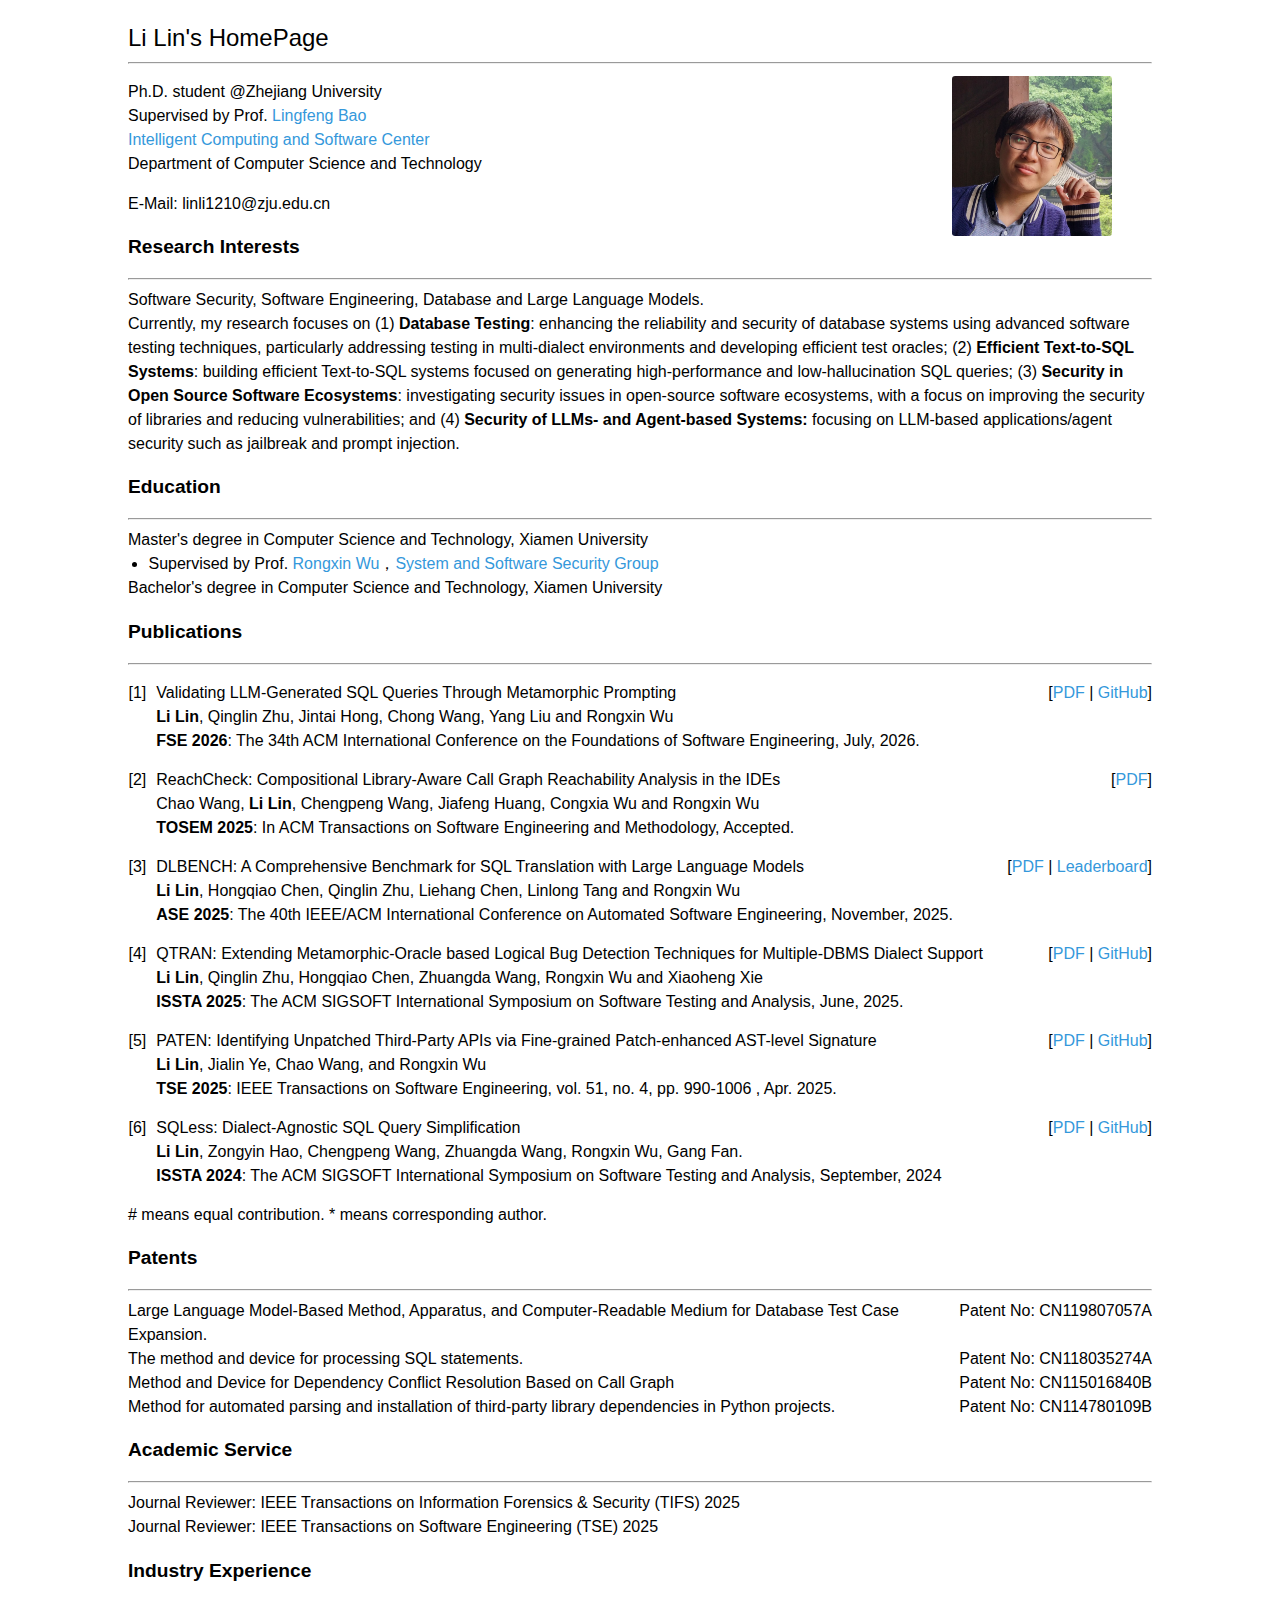
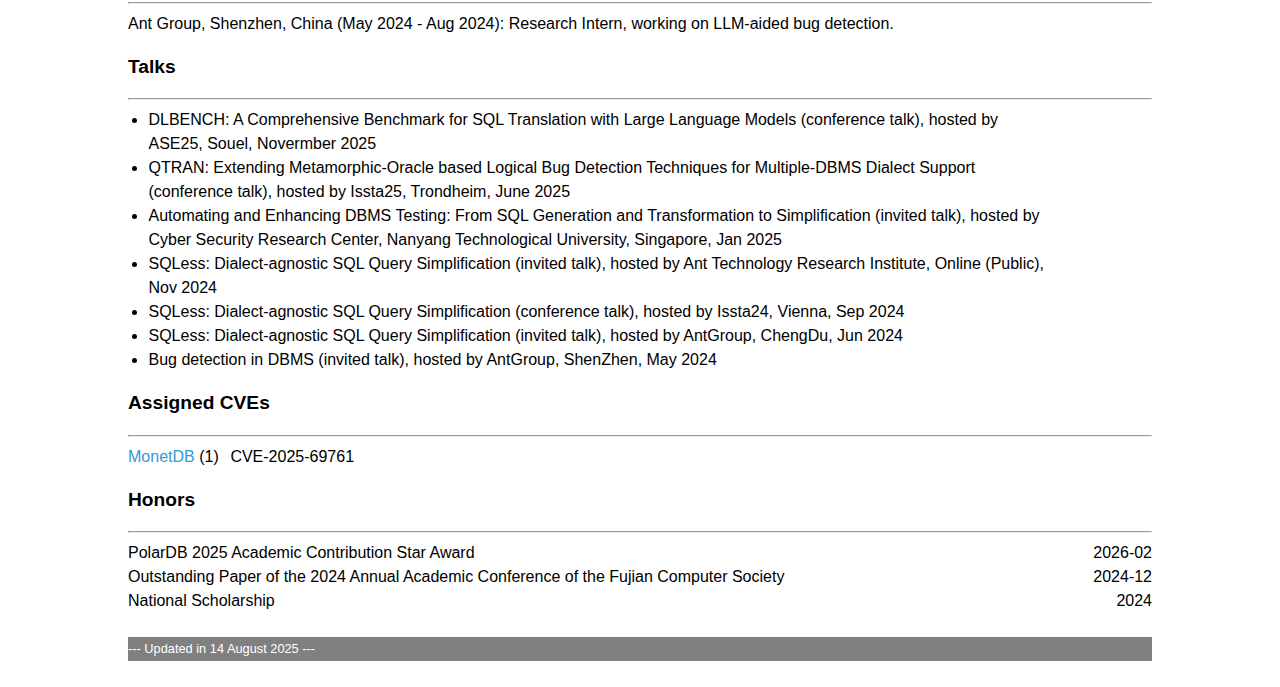
<file: index.html>
<!DOCTYPE html>
<html>
<head>
	<title>LiLin's HomePage</title>
    <link rel="shortcut icon" type="image/x-icon" href="image/icon.jpg">
    <link rel="shortcut icon" type="image/png" href="image/icon.jpg">
	<link rel="stylesheet" href="styles.css">
	<meta name="viewport" content="width=device-width, initial-scale=1.0, minimum-scale=0.5, maximum-scale=2.0, user-scalable=yes" />
	<meta name='description' content='厦门大学林立，XMU li lin'>
	<style>
		body {font-family:'Helvetica', 'Arial', sans-serif; 
			line-height:150%; 
			margin-right: 10%; 
			margin-left: 10%; 
			margin-top: 2%; 
			margin-bottom: 2%;
			font-size: 100%;}
		h3 {font-size: 120%;}

ol.publication-list {
    list-style-type: none;
    padding-left: 0;
    margin-left: 0; 
}

li.publication-entry:before {
    content: "[" counter(publication-counter) "]";
    /* font-weight: bold; */
    margin-right: 10px;
    margin-left: -20px;
}

.publication-list {
    list-style: none;
    counter-reset: publication-counter;
    padding-left: 0;
}

.publication-entry {
    counter-increment: publication-counter;
    display: flex;
    align-items: flex-start;
    margin-bottom: 15px;
}

.publication-entry:before {
    content: "[" counter(publication-counter) "]";
    /* font-weight: bold; */
    margin-right: 10px;
    white-space: nowrap;
}

.publication-text {
    flex: 1;
}

.title, .authors, .conference {
    margin: 0;
}

.links {
    margin-left: 20px;
    white-space: nowrap;
}


		a:link {
			color: #3498DB;
			text-decoration: none;
		}
		a:visited {
			color: #3498DB;
			text-decoration: none;
		}
		a:hover {
			color: #C0392B;
			text-decoration: underline;
		}
		li {margin-left: 2%; padding-left: 0%;}
	</style>
</head>

<body>
	<!-- Title -->
	<div style="font-size: 150%; ">
		Li Lin's HomePage
	<hr>
	</div>
	 
	<div style="width:30%; height:30%; float:right; max-width: 200px;max-height: 200px;">
		<!-- <img src ="image/avatar.jpg" style = "width:100%; border-radius:15%;"/> -->
		<img src ="image/photo.jpg" style = "width:80%; border-radius:2%;"/>
	</div>
	
	<!-- Basic Information -->
	<div style="width: 78%;">
		<p>
		<!-- Master's student @Xiamen University<br> -->
		Ph.D. student @Zhejiang University<br>
		<!-- Supervised by Prof. <a href="https://wurongxin1987.github.io/wurongxin.xmu.edu.cn/" target="_blank">Rongxin Wu</a><br>
		<a href="https://s-cube-xmu.github.io/" target="_blank">System and Software Security Group</a><br> -->
		Supervised by Prof. <a href="https://baolingfeng.github.io./" target="_blank">Lingfeng Bao</a><br>
		<a href="http://www.icsoft.zju.edu.cn/index.php" target="_blank">Intelligent Computing and Software Center</a><br>
		Department of Computer Science and Technology<br>
		</p>
		
		<p>
		<!-- E-Mail: linli1210@stu.xmu.edu.cn<br> -->
		<!-- E-Mail: a1724647576@gmail.com<br> -->
		E-Mail: linli1210@zju.edu.cn<br>
		</p>

		<p style="font-size: 110%; ">
			<!-- <img src="new-icon.png" style = "width:5%; border-radius:15%;vertical-align: middle;" /> -->
			<!-- <span style="color: red;"><strong>I am on the academic job market for the 2024 - 2025 cycle!</strong></span>  -->
			<!-- Here is my <a href="RenderCV_linli.pdf" target="_blank">Curriculum Vitae</a>. -->
		</p>
	</div>
	
	<div>
		<h3>Research Interests</h3>
		<hr>
		<!-- Software security, Database, LLM Quality Assurance and Third-party ecosystem. <br> -->
		Software Security, Software Engineering, Database and Large Language Models. <br>
		<!-- Currently I am researching the security and reliability problems of Database using software testing techniques (e.g. metamorphic testing). <br> -->
		<!-- Currently, I am researching database security and reliability using software testing techniques such as metamorphic testing, while also exploring LLM-aided automation for DBMS testing across diverse SQL dialects.Additionally, I explore the security and quality assurance aspects of LLMs, such as correctness and compatibility issues in code generation. -->
		Currently, my research focuses on (1) <strong>Database Testing</strong>: enhancing the reliability and security of database systems using advanced software testing techniques, particularly addressing testing in multi-dialect environments and developing efficient test oracles; (2) <strong>Efficient Text-to-SQL Systems</strong>: building efficient Text-to-SQL systems focused on generating high-performance and low-hallucination SQL queries; (3) <strong>Security in Open Source Software Ecosystems</strong>: investigating security issues in open-source software ecosystems, with a focus on improving the security of libraries and reducing vulnerabilities; and (4) <strong>Security of LLMs- and Agent-based Systems: </strong> focusing on LLM-based applications/agent security such as jailbreak and prompt injection.
	</div>

	<!-- Education Experience -->
	<div>
		<h3>Education</h3>
		<hr>
		<!-- <div style="float:right;">2022-09 ~ 2025.06</div> -->
		<!-- <div>Master's degree in Computer Science and Technology, Xiamen University</div> -->
		 <div>
		Master's degree in Computer Science and Technology, Xiamen University<br>
		<li style="list-style-type: none; padding-left: 20px;">
			<li>Supervised by Prof. <a href="https://wurongxin1987.github.io/wurongxin.xmu.edu.cn/" target="_blank">Rongxin Wu</a>，<a href="https://s-cube-xmu.github.io/" target="_blank">System and Software Security Group</a></li>
			<!-- <li><a href="https://s-cube-xmu.github.io/" target="_blank">System and Software Security Group</a></li> -->
		</li>
		</div>
		<!-- <div style="float:right;">2018-09 ~ 2022-06</div> -->
		<div style="width: 90%;">Bachelor's degree in Computer Science and Technology, Xiamen University</div>
	</div>

	<!-- Publications -->
	<div>
		<h3>Publications</h3>
		<hr>
		<ol class="publication-list">
			<li class="publication-entry">
				<div class="publication-text">
					<div class="title">Validating LLM-Generated SQL Queries Through Metamorphic Prompting</div>
					<div class="authors"><strong>Li Lin</strong>, Qinglin Zhu, Jintai Hong, Chong Wang, Yang Liu and Rongxin Wu</div>
					<div class="conference"><strong>FSE 2026</strong>: The 34th ACM International Conference on the Foundations of Software Engineering, July, 2026.</div>
				</div>
				<div class="links">[<a href="paper/FSE26-MRSQLGen.pdf" target="_blank">PDF</a> | <a href="https://github.com/MRSQLGen/MRSQLGen" target="_blank">GitHub</a>]</div>
			</li>

			<li class="publication-entry">
				<div class="publication-text">
					<div class="title">ReachCheck: Compositional Library-Aware Call Graph Reachability Analysis in the IDEs</div>
					<div class="authors">Chao Wang, <strong>Li Lin</strong>, Chengpeng Wang, Jiafeng Huang, Congxia Wu and Rongxin Wu</div>
					<div class="conference"><strong>TOSEM 2025</strong>: In ACM Transactions on Software Engineering and Methodology, Accepted.</div>
				</div>
				<div class="links">[<a href="paper/TOSEM-2025.pdf" target="_blank">PDF</a>]</div>
			</li>

			<li class="publication-entry">
				<div class="publication-text">
					<div class="title">DLBENCH: A Comprehensive Benchmark for SQL Translation with Large Language Models</div>
					<div class="authors"><strong>Li Lin</strong>, Hongqiao Chen, Qinglin Zhu, Liehang Chen, Linlong Tang and Rongxin Wu</div>
					<div class="conference"><strong>ASE 2025</strong>: The 40th IEEE/ACM International Conference on Automated Software Engineering, November, 2025.</div>
				</div>
				<div class="links">[<a href="paper/ASE25.pdf" target="_blank">PDF</a> | <a href="https://dlbenchll.github.io/" target="_blank">Leaderboard</a>]</div>
			</li>

			<li class="publication-entry">
				<div class="publication-text">
					<div class="title">QTRAN: Extending Metamorphic-Oracle based Logical Bug Detection Techniques for Multiple-DBMS Dialect Support</div>
					<div class="authors"><strong>Li Lin</strong>, Qinglin Zhu, Hongqiao Chen, Zhuangda Wang, Rongxin Wu and Xiaoheng Xie</div>
					<div class="conference"><strong>ISSTA 2025</strong>: The ACM SIGSOFT International Symposium on Software Testing and Analysis, June, 2025.</div>
				</div>
				<div class="links">[<a href="paper/Issta25.pdf" target="_blank">PDF</a> | <a href="https://github.com/QTRANll/QTRAN" target="_blank">GitHub</a>]</div>
			</li>

			<li class="publication-entry">
				<div class="publication-text">
					<div class="title">PATEN: Identifying Unpatched Third-Party APIs via Fine-grained Patch-enhanced AST-level Signature</div>
					<div class="authors"><strong>Li Lin</strong>, Jialin Ye, Chao Wang, and Rongxin Wu</div>
					<div class="conference"><strong>TSE 2025</strong>: IEEE Transactions on Software Engineering, vol. 51, no. 4, pp. 990-1006 , Apr. 2025.</div>
				</div>
				<div class="links">[<a href="paper/TSE24.pdf" target="_blank">PDF</a> | <a href="https://github.com/PATEN-Tool/PATEN" target="_blank">GitHub</a>]</div>
			</li>

			<li class="publication-entry">
				<div class="publication-text">
					<div class="title">SQLess: Dialect-Agnostic SQL Query Simplification</div>
					<div class="authors"><strong>Li Lin</strong>, Zongyin Hao, Chengpeng Wang, Zhuangda Wang, Rongxin Wu, Gang Fan.</div>
					<div class="conference"><strong>ISSTA 2024</strong>: The ACM SIGSOFT International Symposium on Software Testing and Analysis, September, 2024</div>
				</div>
				<div class="links">[<a href="paper/Issta24.pdf" target="_blank">PDF</a> | <a href="https://github.com/SQLess/AdaptSQLess" target="_blank">GitHub</a>]</div>
			</li>

			<!-- <li class="publication-entry">
				<div class="publication-text">
					<div class="title">Taming Python Compatibility Issues: 
						Dealing with Version Constraint Configurations for Python Third-Party Libraries </div>
					<div class="authors">Chao Wang#, <strong>Li Lin#</strong>, Zhuangda Wang, Chengpeng Wang, Rongxin Wu.</div>
					<div class="conference">Preprint, May 2023</div>
				</div>
			</li> -->

			# means equal contribution. * means corresponding author. 
	</div>

	<!-- Patent Information -->
	<div>
		<h3>Patents</h3>
		<hr>
		<div style="float:right;">Patent No: CN119807057A</div>
		<div style="width: 90%;">Large Language Model-Based Method, Apparatus, and Computer-Readable Medium for Database Test Case Expansion.</div>
		<div style="float:right;">Patent No: CN118035274A</div>
		<div style="width: 90%;">The method and device for processing SQL statements.</div>
		<div style="float:right;">Patent No: CN115016840B</div>
		<div>Method and Device for Dependency Conflict Resolution Based on Call Graph</div>
		<div style="float:right;">Patent No: CN114780109B</div>
		<div style="width: 90%;">Method for automated parsing and installation of third-party library dependencies in Python projects.</div>
	</div>

	<div>
		<h3>Academic Service</h3>
		<hr>
		<!-- <div>
			<div>Program Committee (PC) Member</div>
			<li><a href="https://dbtest-workshop.github.io/" target="_blank">International Workshop on Testing Database Systems (DBTest)</a> 2024</li>
		</div> -->
		<!-- <div>
			<div>Artifact Evaluation Committee (AEC) Member</div>
			<li><a href="https://www.usenix.org/conference/osdi23/call-for-artifacts" target="_blank">USENIX Symposium on Operating Systems Design and Implementation (OSDI)</a> 2023</li>
			<li><a href="https://www.usenix.org/conference/atc23/call-for-artifacts" target="_blank">USENIX Annual Technical Conference (ATC)</a> 2023</li>
		</div> -->
		<div>
			<!-- <div>Reviewer</div> -->
			 <div style="width: 90%;">Journal Reviewer: IEEE Transactions on Information Forensics & Security (TIFS) 2025</div>
			 <div style="width: 90%;">Journal Reviewer: IEEE Transactions on Software Engineering (TSE) 2025 </div>
			<!-- <li><a href="https://dl.acm.org/journal/tosem" target="_blank">ACM Transactions on Software Engineering and Methodology (TOSEM)</a> 2023</li> -->
		</div>
	</div>

	<div>
		<h3>Industry Experience</h3>
		<hr>
		<div>
			Ant Group, Shenzhen, China (May 2024 - Aug 2024): Research Intern, working on LLM-aided bug detection.
		</div>
	</div>

	<div>
		<h3>Talks</h3>
		<hr>
		<div>
			<!-- <li>
				Bug detection in DBMS (invited talk), hosted by AntGroup, ShenZhen, May 2024
			</li>
			<li>
				SQLess: Dialect-agnostic SQL Query Simplification (invited talk), hosted by AntGroup, ChengDu, Jun 2024
			</li> -->

		<li>
			<div style="width: 90%;">DLBENCH: A Comprehensive Benchmark for SQL Translation with Large Language Models (conference talk), hosted by ASE25, Souel, Novermber 2025</div>
		</li>
		<li>
			<div style="width: 90%;">QTRAN: Extending Metamorphic-Oracle based Logical Bug Detection Techniques for Multiple-DBMS Dialect Support (conference talk), hosted by Issta25, Trondheim, June 2025</div>
		</li>
		<li>
			<div style="width: 90%;">Automating and Enhancing DBMS Testing: From SQL Generation and Transformation to Simplification (invited talk), hosted by Cyber Security Research Center, Nanyang Technological University, Singapore, Jan 2025</div>
		</li>
		<li>
			<div style="width: 90%;">SQLess: Dialect-agnostic SQL Query Simplification (invited talk), hosted by Ant Technology Research Institute, Online (Public), Nov 2024</div>
		</li>
		<li>
			<div style="width: 90%;">SQLess: Dialect-agnostic SQL Query Simplification (conference talk), hosted by Issta24, Vienna, Sep 2024</div>
		</li>
		<li>
			<div style="width: 90%;">SQLess: Dialect-agnostic SQL Query Simplification (invited talk), hosted by AntGroup, ChengDu, Jun 2024</div>
		</li>
		<li>
			<div style="width: 90%;">Bug detection in DBMS (invited talk), hosted by AntGroup, ShenZhen, May 2024</div>
		</li>
		</div>
	</div>

	<!-- <div>
		<h3>Teaching Assistant</h3>
		<hr>
		<div style="width: 90%;">
			<li>
				Data Modelling and Databases 
				<a href="https://moodle-app2.let.ethz.ch/course/view.php?id=22093" target="_blank">Spring 2024</a>
			</li>
			<li>
				Compiler Design
				<a href="https://moodle-app2.let.ethz.ch/course/view.php?id=20868" target="_blank">Fall 2023</a>, 
				<a href="https://moodle-app2.let.ethz.ch/course/view.php?id=18408" target="_blank">Fall 2022</a>, 
				<a href="https://moodle-app2.let.ethz.ch/course/view.php?id=15894" target="_blank">Fall 2021</a>
			</li>
			<li>
				Software Engineering Seminar
				<a href="https://www.sri.inf.ethz.ch/teaching/ses2023-fall" target="_blank">Fall 2023</a>,
				<a href="https://www.sri.inf.ethz.ch/teaching/ses2022-fall" target="_blank">Fall 2022</a>,
				<a href="https://www.sri.inf.ethz.ch/teaching/ses2021-fall" target="_blank">Fall 2021</a> 
			</li>
			<li>
				Computer Science II
				<a href="https://lec.inf.ethz.ch/mavt/informatik2/2023/" target="_blank">Spring 2023</a> 
			</li>
			<li>
				Automated Software Testing
				<a href="https://moodle-app2.let.ethz.ch/course/view.php?id=22076" target="_blank">Spring 2024</a>,
				<a href="https://moodle-app2.let.ethz.ch/course/view.php?id=19003" target="_blank">Spring 2023</a> 
			</li>
			<li>
				Research Topics in Software Engineering
				<a href="https://www.sri.inf.ethz.ch/teaching/ses2024" target="_blank">Spring 2024</a>,
				<a href="https://www.sri.inf.ethz.ch/teaching/ses2023" target="_blank">Spring 2023</a>,
				<a href="https://www.sri.inf.ethz.ch/teaching/ses2022" target="_blank">Spring 2022</a>  
			</li>
		</div>
	</div> -->
	
		<div style="overflow:hidden">
		<h3>Assigned CVEs</h3>
		<hr>
		<!-- <div>
			<div style="width: 10%; float:left"><a href="https://www.mysql.com/" target="_blank">MySQL</a> (19)</div> 
			<div style="width: 88%; float:left">
				CVE-2024-20982, CVE-2023-22112, CVE-2023-22028,
				CVE-2023-21935, CVE-2023-21881, CVE-2023-21880, CVE-2023-21879, CVE-2023-21878, CVE-2023-21872,
				CVE-2022-21607, CVE-2022-21594, CVE-2022-21556, CVE-2022-21438, 
				CVE-2021-35635, CVE-2021-35628, CVE-2021-2357, CVE-2021-2427, CVE-2021-2426, CVE-2021-2425</div>
		</div>
		<div>
			<div style="width: 10%; float:left"><a href="https://mariadb.org/" target="_blank">MariaDB</a> (12)</div>  
			<div style="width: 88%; float:left">
				CVE-2021-46669, CVE-2021-46668, CVE-2021-46667,
				CVE-2021-46666, CVE-2021-46665, CVE-2021-46664, 
				CVE-2021-46663, CVE-2021-46662, CVE-2021-46661, 
				CVE-2021-46659, CVE-2021-46658, CVE-2021-46657</div>
		</div>
		<div>
			<div style="width: 10%; float:left"><a href="https://www.vim.org/" target="_blank">Vim</a> (2)</div> 
			<div style="width: 88%; float:left">CVE-2020-19923, CVE-2020-19922</div>
		</div> -->
		<div>
			<div style="width: 10%; float:left"><a href="https://www.monetdb.org/" target="_blank">MonetDB</a> (1)</div> 
			<div style="width: 88%; float:left">CVE-2025-69761</div>
		</div>
	</div>
	
	<!-- Awards Information -->
	<div>
		<h3>Honors</h3>
		<hr>
		<div style="float:right;">2026-02</div>
		<div style="width: 90%;">PolarDB 2025 Academic Contribution Star Award</div>
		<!-- <div style="float:right;">2025-06</div>
		<div style="width: 90%;">Outstanding Master’s Graduate of Xiamen University</div> -->
		<!-- <div style="float:right;">2025-06</div>
		<div style="width: 90%;">Award for Outstanding Master’s Thesis</div> -->
		<div style="float:right;">2024-12</div>
		<div style="width: 90%;">Outstanding Paper of the 2024 Annual Academic Conference of the Fujian Computer Society</div>
		<div style="float:right;">2024</div>
		<div style="width: 90%;">National Scholarship</div>
		<!-- <div style="float:right;">2021-2022</div> -->
		<!-- <div style="width: 90%;">Outstanding Academic Scholarship, Department of Computer Science and Technology, Xiamen University</div> -->
		<!-- <div style="float:right;">2019-2020</div> -->
		<!-- <div style="width: 90%;">Outstanding Academic Scholarship, Department of Computer Science and Technology, Xiamen University</div> -->
	</div>
	

	<!-- <div>
		<h3>Activities</h3>
		<hr>
		<div class="content-box">
			<div class="news-list">
				<li><b>Attendance at Dagstuhl Seminar, 2023</b>: Ensuring the Reliability and Robustness of Database Management Systems.</li>
				<li><b>Invited talk at HKUST, 2023</b>: Effective Bug Detection for Database Systems: Complex-Query Generation and Oracle Construction (hosted by Shuai Wang)</li>
				<li><b>Invited talk at CUHK, 2023</b>: Effective Bug Detection for Database Systems: Complex-Query Generation and Oracle Construction (hosted by Qiang Su)</li>
				<li><b>Invited talk at PingCAP, 2022</b>: Transactional Bugs Detection for Database Systems (hosted by Yangguang Wang)</li>
				<li><b>Invited talk at Tencent, 2022</b>: Fuzzing for Database Systems (hosted by Peng Chen)</li>
			</div>
		</div>
	</div> -->

	<br>

	<div style="font-size: 80%; background:gray; color:white;">
		--- Updated in 14 August 2025 ---
	</div>
</body></html>
</file>
<file: styles.css>
.content-box {
    border: none;
    width: 100%; /* 可根据需要调整 */
    height: 100px; /* 设置一个固定的高度 */
    overflow-y: auto; /* 垂直滚动 */
    padding: 10px;
}

.news-list {
    /* 根据需要设置样式，例如字体、间距等 */
}
</file>
